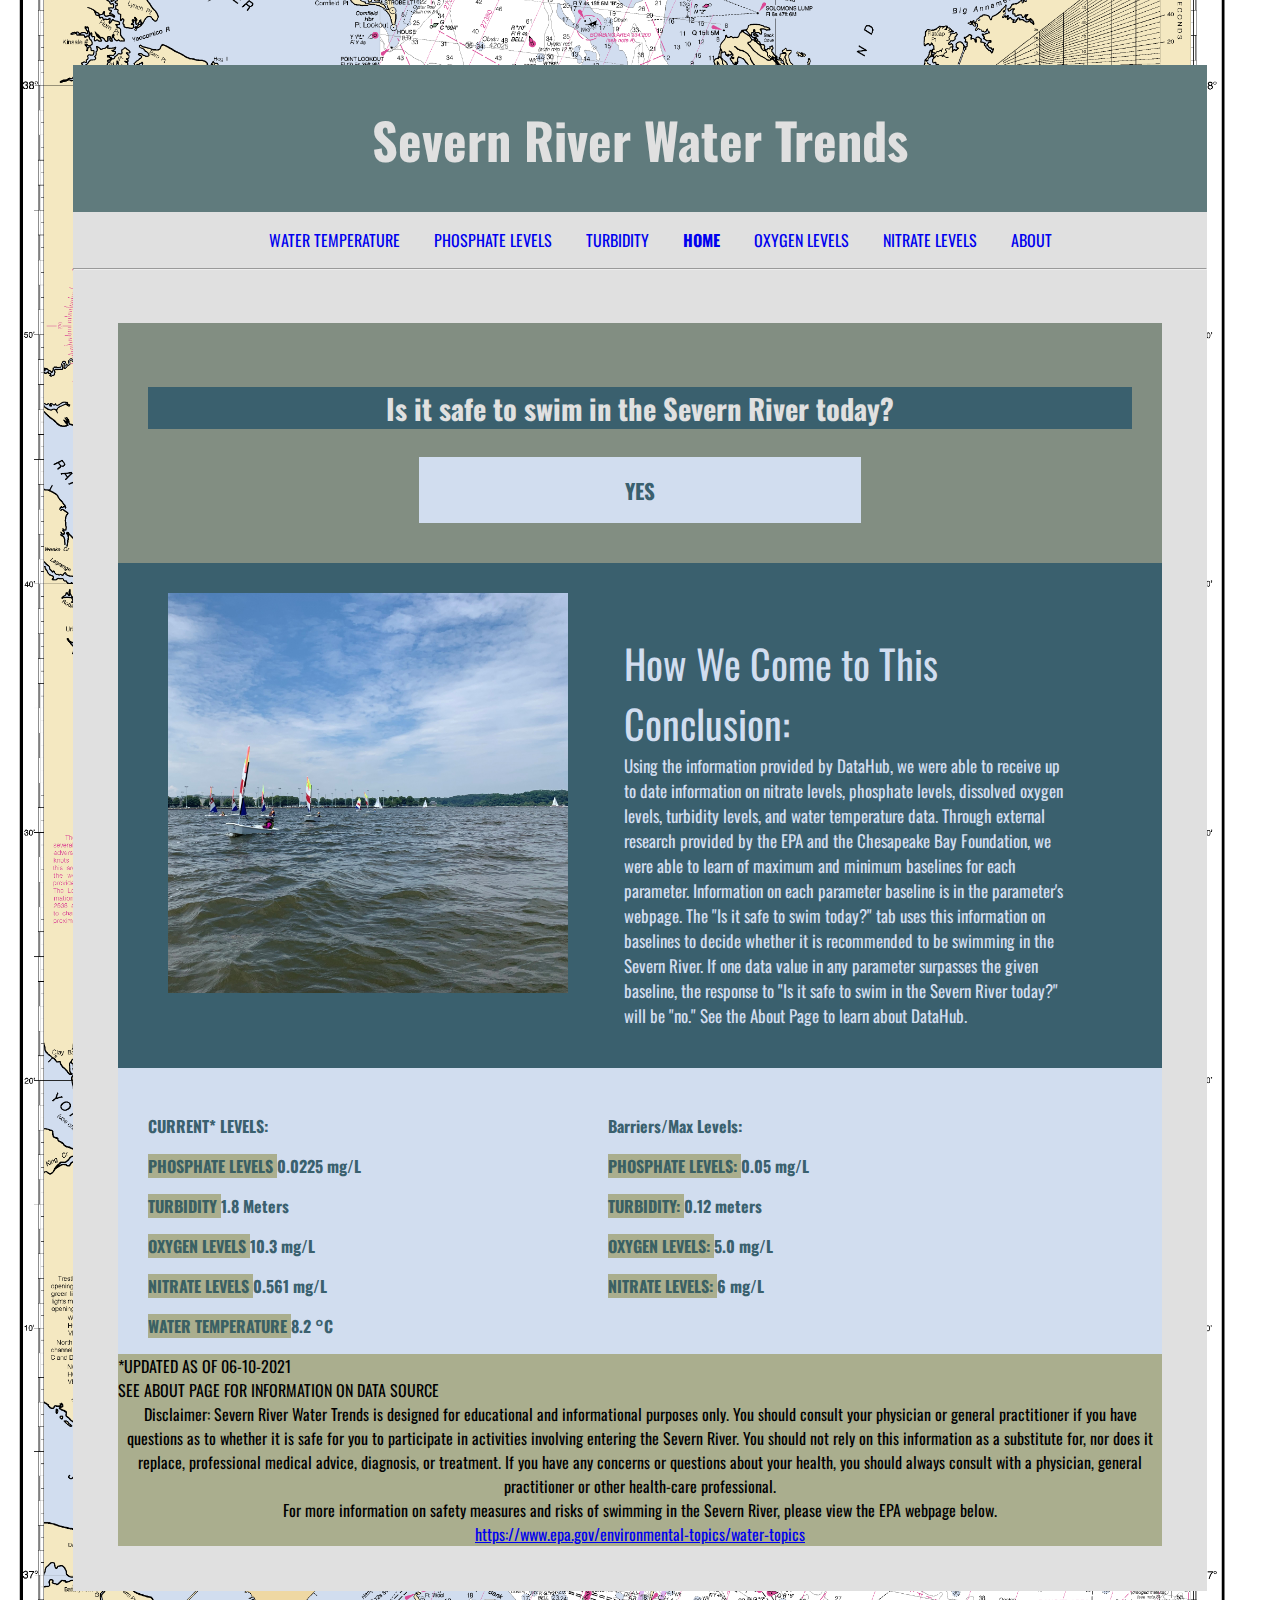
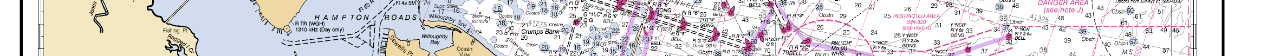
<file: docs/index.html>
<!DOCTYPE>
<html>

<head>
  <link rel="preconnect" href="https://fonts.gstatic.com">
  <link href="https://fonts.googleapis.com/css2?family=Oswald&display=swap" rel="stylesheet">
  <link rel="stylesheet" href="style.css" />
  <title> Home </title>
</head>

<body>
  <div id="container">
    <div id="title">
      <h1> Severn River Water Trends </h1>
    </div>
    <div id="link">
      <ul>
        <li> <a href="watertemp.html"> WATER TEMPERATURE </a> </li>
        <li> <a href="phosphate.html"> PHOSPHATE LEVELS </a> </li>
        <li> <a href="turbidity.html"> TURBIDITY </a> </li>
        <li class="active"> <a href="index.html"> HOME </a> </li>
        <li> <a href="oxygen.html"> OXYGEN LEVELS </a> </li>
        <li> <a href="nitrate.html"> NITRATE LEVELS </a> </li>
        <li> <a href="about.html"> ABOUT </a> </li>
      </ul>
      <hr />
    </div>
    <div id="content">
      <div id="background-head">
        <div id="parameter-title">
          <h2> Is it safe to swim in the Severn River today? </h2>
        </div>
        <div id="safety-container">
          <div id="safety-yes-no">
            <h2> YES </h2>
          </div>
        </div>
      </div>
      <div id="conclusion-container">
        <div id="left-side">
          <img src="severn-picture.jpg" height="400" />
        </div>
        <div id="right-side">
          <p> How We Come to This Conclusion: <br />
            <span style="font-size: 17px;"> Using the information provided by DataHub, we were able to receive up to date information on nitrate levels, phosphate levels, dissolved oxygen levels, turbidity levels, and water temperature data.  Through external research provided by the EPA and the Chesapeake Bay Foundation, we were able to learn of maximum and minimum baselines for each parameter.  Information on each parameter baseline is in the parameter's webpage.  The "Is it safe to swim today?" tab uses this information on baselines to decide whether it is recommended to be swimming in the Severn River.  If one data value in any parameter surpasses the given baseline, the response to "Is it safe to swim in the Severn River today?" will be "no."  See the About Page to learn about DataHub. </span>
          </p>
        </div>
      </div>
    <div id="levels">
      <div id="left-side">
          <p> CURRENT* LEVELS: </p>
          <p> <span class="highlight"> PHOSPHATE LEVELS </span>  0.0225 mg/L </p>
          <p> <span class="highlight"> TURBIDITY </span> 1.8 Meters  </p>
          <p> <span class="highlight"> OXYGEN LEVELS </span>  10.3 mg/L </p>
          <p> <span class="highlight"> NITRATE LEVELS </span>  0.561 mg/L  </p>
          <p> <span class="highlight"> WATER TEMPERATURE </span> 8.2 &deg;C </p>
        </div>
        <div id="right-side">
          <p> Barriers/Max Levels: </p>
          <p> <span class="highlight"> PHOSPHATE LEVELS: </span> 0.05 mg/L </p>
          <p> <span class="highlight"> TURBIDITY: </span> 0.12 meters  </p>
          <p> <span class="highlight"> OXYGEN LEVELS: </span> 5.0 mg/L </p>
          <p> <span class="highlight"> NITRATE LEVELS: </span> 6 mg/L </p>
        </div>
      </div>
    <div id="updated-as-of">
      <p> *UPDATED AS OF  06-10-2021 <br />
          SEE ABOUT PAGE FOR INFORMATION ON DATA SOURCE
      </p>
      <div id="disclaimer">
        <p> Disclaimer: Severn River Water Trends is designed for educational and informational purposes only. You should consult your physician or general practitioner if you have questions as to whether it is safe for you to participate in activities involving entering the Severn River. You should not rely on this information as a substitute for, nor does it replace, professional medical advice, diagnosis, or treatment. If you have any concerns or questions about your health, you should always consult with a physician, general practitioner or other health-care professional.
        </p>
        <p> For more information on safety measures and risks of swimming in the Severn River, please view the EPA webpage below. </p>
        <a href=" https://www.epa.gov/environmental-topics/water-topics">  https://www.epa.gov/environmental-topics/water-topics </a>
      </div>
    </div>
    </div>
    </div>
  </div>
</body>

</html>
</file>
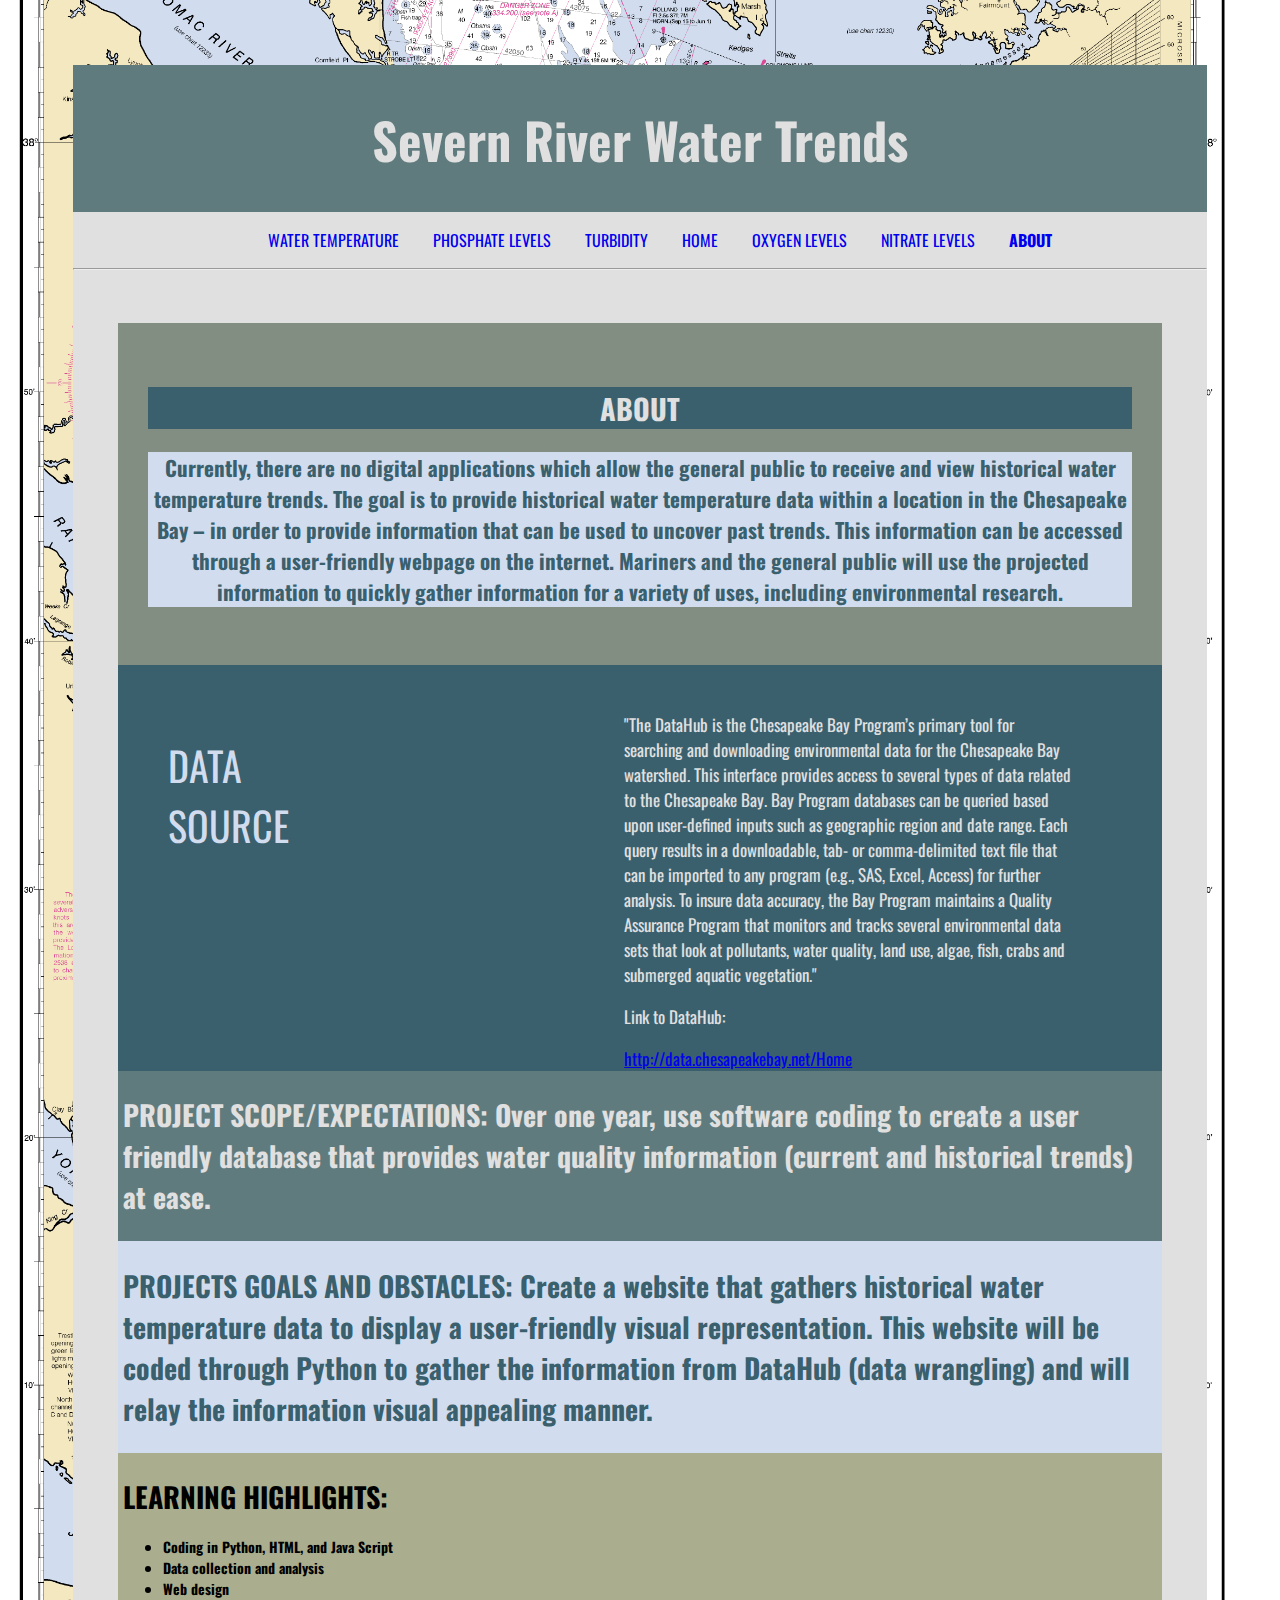
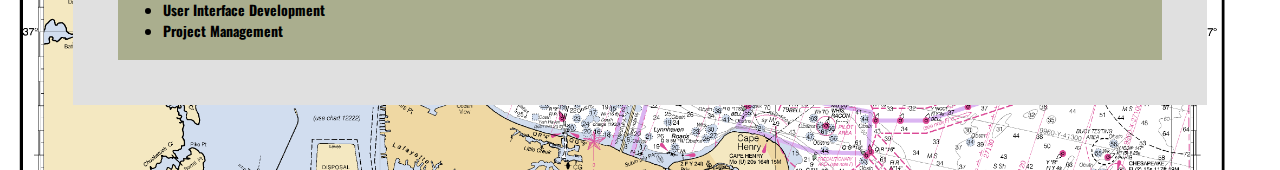
<file: docs/about.html>
<!DOCTYPE>
<html>

<head>
  <link rel="preconnect" href="https://fonts.gstatic.com">
  <link href="https://fonts.googleapis.com/css2?family=Oswald&display=swap" rel="stylesheet">
  <link rel="stylesheet" href="style.css" />
  <title> About </title>
</head>

<body>
  <div id="container">
    <div id="title">
      <h1> Severn River Water Trends </h1>
    </div>
    <div id="link">
      <ul>
        <li> <a href="watertemp.html"> WATER TEMPERATURE </a> </li>
        <li> <a href="phosphate.html"> PHOSPHATE LEVELS </a> </li>
        <li> <a href="turbidity.html"> TURBIDITY </a> </li>
        <li> <a href="index.html"> HOME </a> </li>
        <li> <a href="oxygen.html"> OXYGEN LEVELS </a> </li>
        <li> <a href="nitrate.html"> NITRATE LEVELS </a> </li>
        <li class="active"> <a href="about.html"> ABOUT </a> </li>
      </ul>
      <hr />
    </div>
    <div id="content">
      <div id="background-head">
        <div id="parameter-title">
          <h2> ABOUT </h2>
        </div>
        <div id="parameter-description">
          <h2> Currently, there are no digital applications which allow the general public
to receive and view historical water temperature trends. The goal is to provide historical water
temperature data within a location in the Chesapeake Bay – in order to provide information that
can be used to uncover past trends. This information can be accessed through a user-friendly
webpage on the internet. Mariners and the general public will use the projected information to
quickly gather information for a variety of uses, including environmental research. </h2>
        </div>
      </div>
      <div id="data-sources">
        <div id="left-side">
          <p> DATA <br /> SOURCE </p>
        </div>
        <div id="right-side">
          <p> "The DataHub is the Chesapeake Bay Program’s primary tool for searching and downloading environmental data for the Chesapeake Bay watershed. This interface provides access to several types of data related to the Chesapeake Bay. Bay Program databases can be queried based upon user-defined inputs such as geographic region and date range. Each query results in a downloadable, tab- or comma-delimited text file that can be imported to any program (e.g., SAS, Excel, Access) for further analysis. To insure data accuracy, the Bay Program maintains a Quality Assurance Program that monitors and tracks several environmental data sets that look at pollutants, water quality, land use, algae, fish, crabs and submerged aquatic vegetation." </p>
          <p> Link to DataHub: </p>
            <a href="http://data.chesapeakebay.net/Home"> http://data.chesapeakebay.net/Home </a>
        </div>
      </div>
      <div id="project-scope">
        <h1> PROJECT SCOPE/EXPECTATIONS: Over one year, use software coding to create a user friendly database that provides water quality
information (current and historical trends) at ease. </h1>
      </div>

      <div id="project-goals">
        <h1> PROJECTS GOALS AND OBSTACLES: Create a website that gathers historical water temperature data to
display a user-friendly visual representation. This website will be coded through Python to gather
the information from DataHub (data wrangling) and will relay the information visual appealing
manner. </h1>
      </div>

      <div id="learning-highlights">
        <h1> LEARNING HIGHLIGHTS: </h1>
        <ul>
          <li> Coding in Python, HTML, and Java Script </li>
          <li> Data collection and analysis </li>
          <li> Web design </li>
          <li> User Interface Development </li>
          <li> Project Management </li>
        </ul>
      </div>

    </div>
  </div>
</body>

</html>
</file>
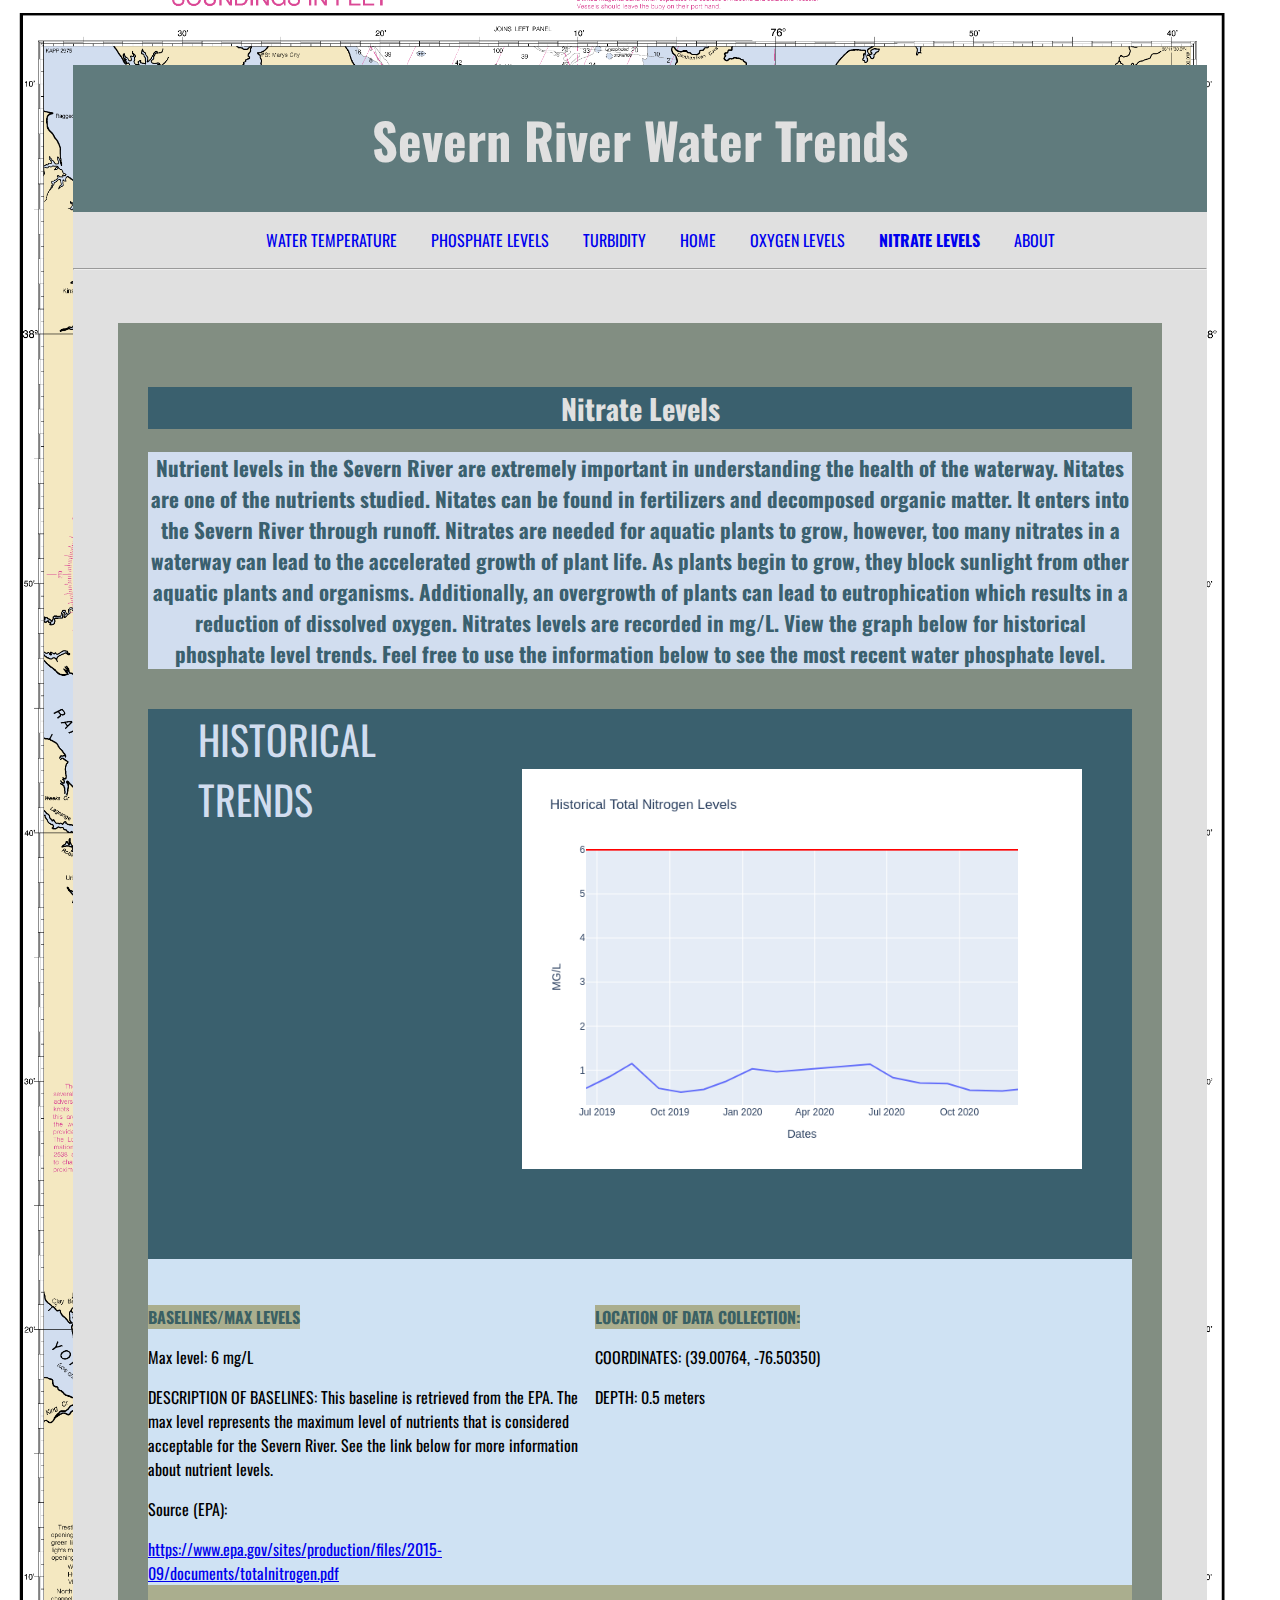
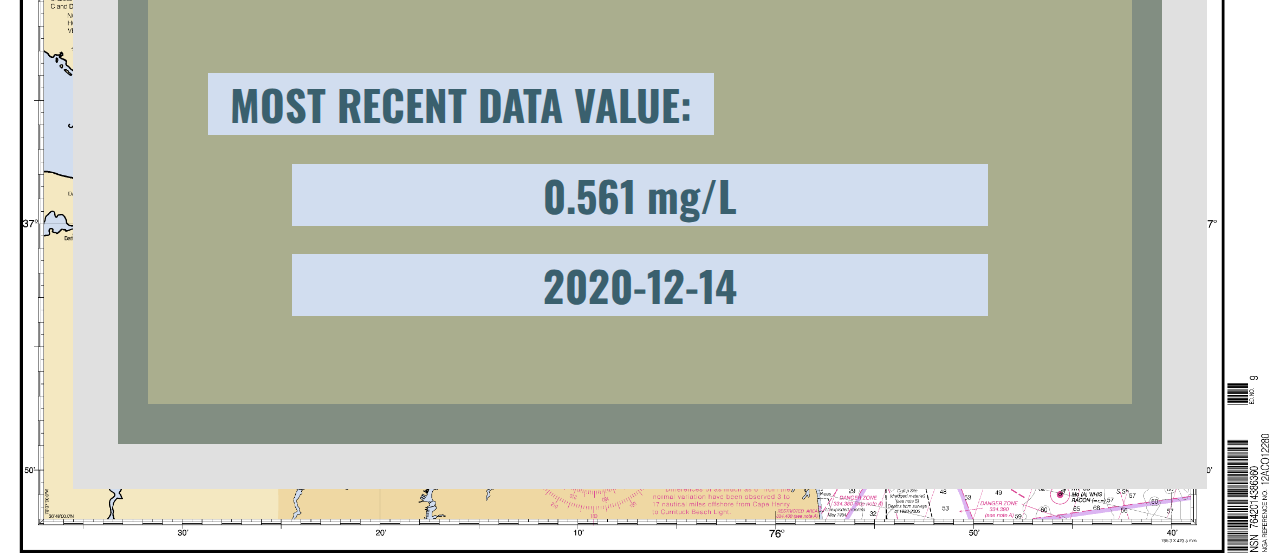
<file: docs/nitrate.html>
<!DOCTYPE>
<html>

<head>
  <link rel="preconnect" href="https://fonts.gstatic.com">
  <link href="https://fonts.googleapis.com/css2?family=Oswald&display=swap" rel="stylesheet">
  <link rel="stylesheet" href="style.css" />
  <title> Nitrate </title>
</head>

<body>
  <div id="container">
    <div id="title">
      <h1> Severn River Water Trends </h1>
    </div>
    <div id="link">
      <ul>
        <li> <a href="watertemp.html"> WATER TEMPERATURE </a> </li>
        <li> <a href="phosphate.html"> PHOSPHATE LEVELS </a> </li>
        <li> <a href="turbidity.html"> TURBIDITY </a> </li>
        <li> <a href="index.html"> HOME </a> </li>
        <li> <a href="oxygen.html"> OXYGEN LEVELS </a> </li>
        <li  class="active"> <a href="nitrate.html"> NITRATE LEVELS </a> </li>
        <li> <a href="about.html"> ABOUT </a> </li>
      </ul>
      <hr />
    </div>
    <div id="content">
      <div id="background-head">
        <div id="parameter-title">
          <h2> Nitrate Levels </h2>
        </div>
        <div id="parameter-description">
          <h2> Nutrient levels in the Severn River are extremely important in understanding the health of the waterway. Nitates are one of the nutrients studied. Nitates can be found in fertilizers and decomposed organic matter.  It enters into the Severn River through runoff.  Nitrates are needed for aquatic plants to grow, however, too many nitrates in a waterway can lead to the accelerated growth of plant life.  As plants begin to grow, they block sunlight from other aquatic plants and organisms. Additionally, an overgrowth of plants can lead to eutrophication which results in a reduction of dissolved oxygen. Nitrates levels are recorded in mg/L. View the graph below for historical phosphate level trends. Feel free to use the information below to see the most recent water phosphate level. <h2>
      </div>
      <div id="historical-trend-container">
        <p> HISTORICAL <br /> TRENDS
          <img src="nitrate.png" height="400" />
        </p>
      </div>
      <div id="data-words">
        <div id="left-side">
          <p> <span class="highlight"> BASELINES/MAX LEVELS </span> </p>
          <p> Max level: 6 mg/L </p>
          <p> DESCRIPTION OF BASELINES: This baseline is retrieved from the EPA. The max level represents the maximum level of nutrients that is considered acceptable for the Severn River. See the link below for more information about nutrient levels. </p>
          <p> Source (EPA): </p>
            <a href="https://www.epa.gov/sites/production/files/2015-09/documents/totalnitrogen.pdf"> https://www.epa.gov/sites/production/files/2015-09/documents/totalnitrogen.pdf </a>
        </div>
        <div id="right-side">
          <p> <span class="highlight"> LOCATION OF DATA COLLECTION: </span> </p>
          <p> COORDINATES: (39.00764,	-76.50350) </p>
          <p> DEPTH: 0.5 meters </p>
        </div>
      </div>
      <div id="updated-value">
        <h1> <span class="highlight-alt"> &nbsp; MOST RECENT DATA VALUE: &nbsp; </span> </h1>
        <div id="placeholder-value">
          <h1> 0.561 mg/L </h1>
        </div>
        <div id="placeholder-value">
          <h1> 2020-12-14 </h1>
        </div>
      </div>
    </div>
  </div>
</body>

</html>
</file>
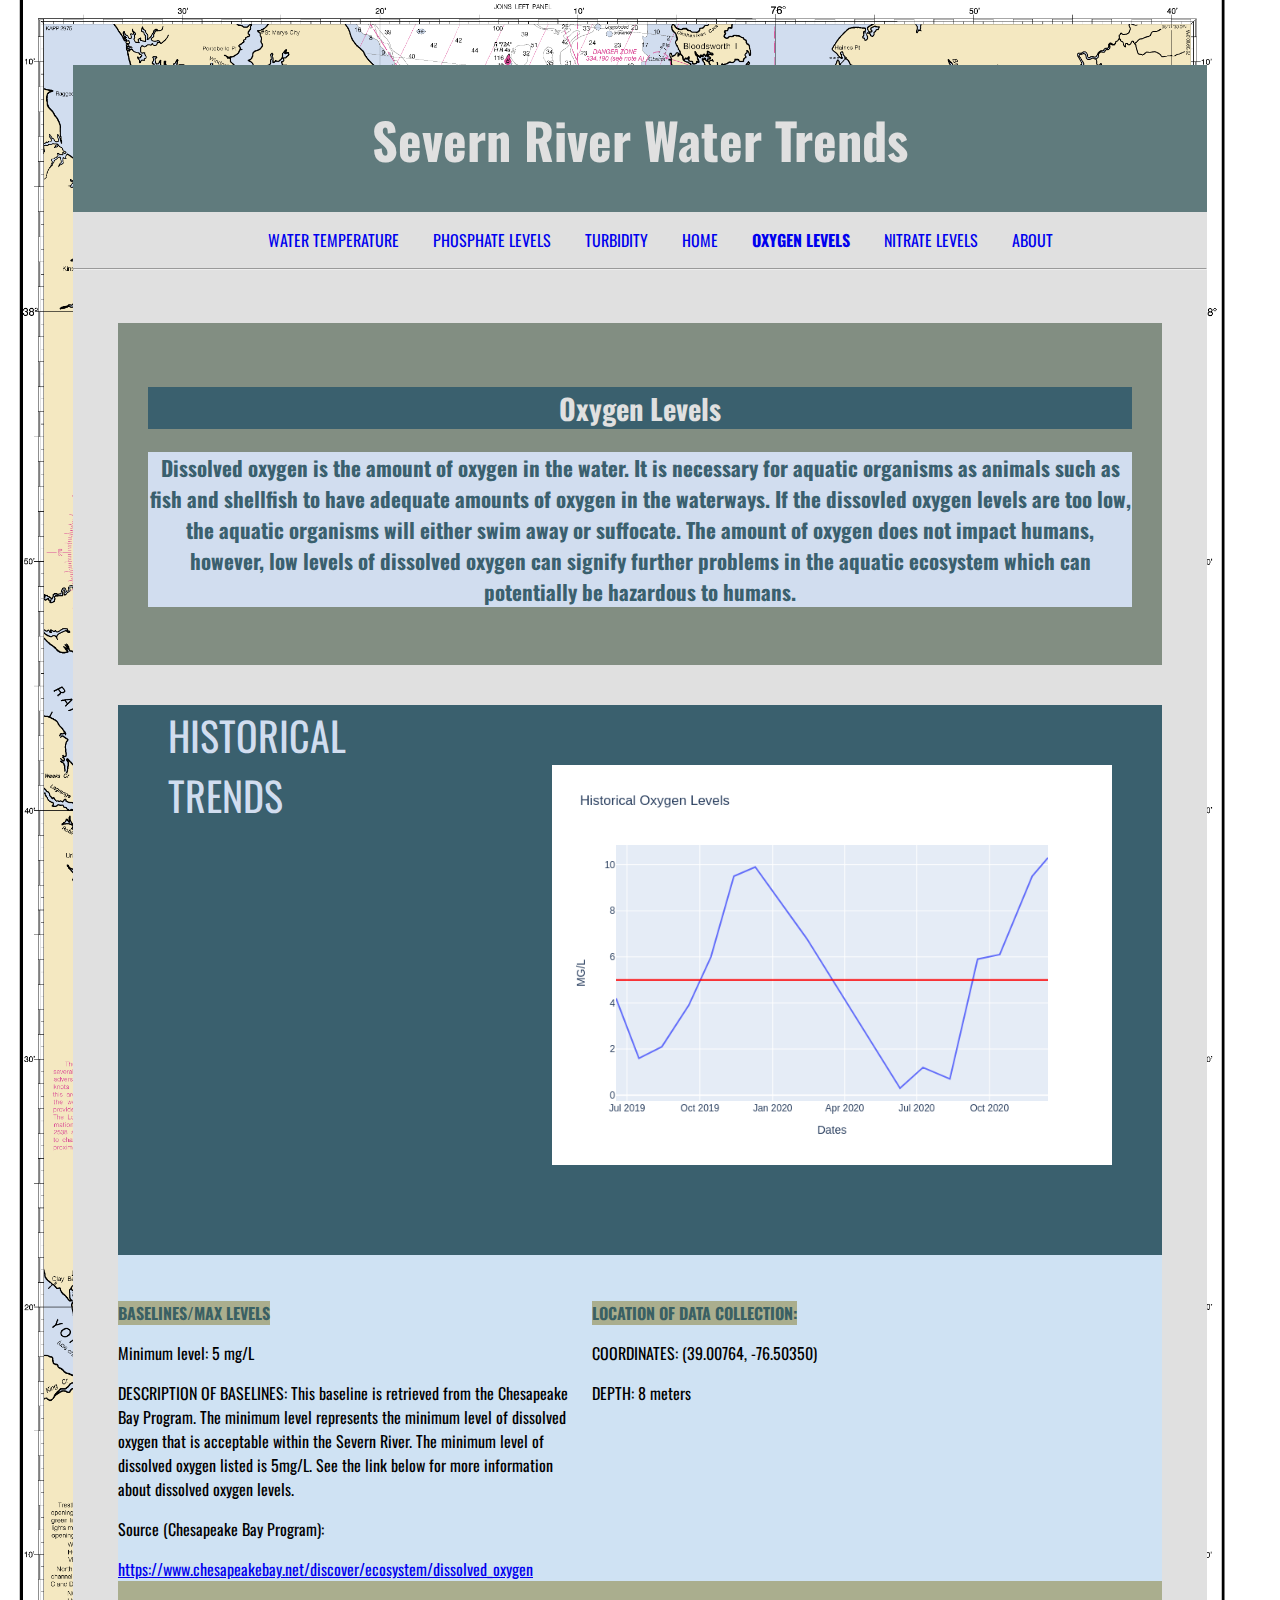
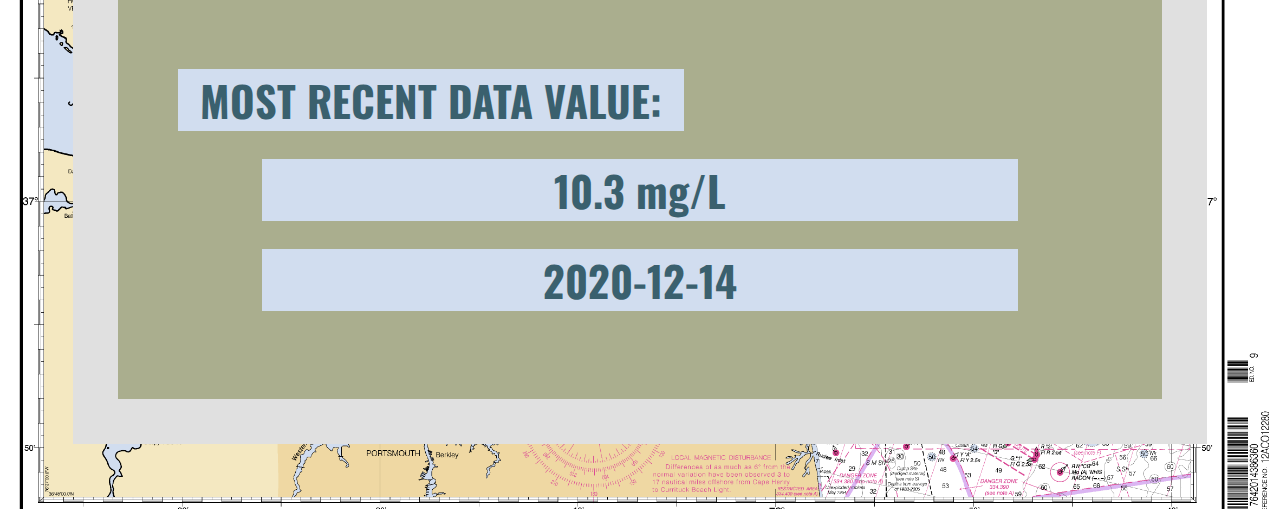
<file: docs/oxygen.html>
<!DOCTYPE>
<html>

<head>
  <link rel="preconnect" href="https://fonts.gstatic.com">
  <link href="https://fonts.googleapis.com/css2?family=Oswald&display=swap" rel="stylesheet">
  <link rel="stylesheet" href="style.css" />
  <title> Oxygen </title>
</head>

<body>
  <div id="container">
    <div id="title">
      <h1> Severn River Water Trends </h1>
    </div>
    <div id="link">
      <ul>
        <li> <a href="watertemp.html"> WATER TEMPERATURE </a> </li>
        <li> <a href="phosphate.html"> PHOSPHATE LEVELS </a> </li>
        <li> <a href="turbidity.html"> TURBIDITY </a> </li>
        <li> <a href="index.html"> HOME </a> </li>
        <li  class="active"> <a href="oxygen.html"> OXYGEN LEVELS </a> </li>
        <li> <a href="nitrate.html"> NITRATE LEVELS </a> </li>
        <li> <a href="about.html"> ABOUT </a> </li>
      </ul>
      <hr />
    </div>
    <div id="content">
      <div id="background-head">
        <div id="parameter-title">
          <h2> Oxygen Levels </h2>
        </div>
        <div id="parameter-description">
          <h2> Dissolved oxygen is the amount of oxygen in the water.  It is necessary for aquatic organisms as animals such as fish and shellfish to have adequate amounts of oxygen in the waterways.  If the dissovled oxygen levels are too low, the aquatic organisms will either swim away or suffocate.  The amount of oxygen does not impact humans, however, low levels of dissolved oxygen can signify further problems in the aquatic ecosystem which can potentially be hazardous to humans. </h2>
        </div>
      </div>
      <div id="historical-trend-container">
        <p> HISTORICAL <br /> TRENDS
          <img src="oxygen.png" height="400" />
        </p>
      </div>
      <div id="data-words">
        <div id="left-side">
          <p> <span class="highlight"> BASELINES/MAX LEVELS </span> </p>
          <p> Minimum level: 5 mg/L </p>
          <p> DESCRIPTION OF BASELINES: This baseline is retrieved from the Chesapeake Bay Program. The minimum level represents the minimum level of dissolved oxygen that is acceptable within the Severn River.  The minimum level of dissolved oxygen listed is 5mg/L.  See the link below for more information about dissolved oxygen levels. </p></p>
          <p> Source (Chesapeake Bay Program): </p>
            <a href="https://www.chesapeakebay.net/discover/ecosystem/dissolved_oxygen"> https://www.chesapeakebay.net/discover/ecosystem/dissolved_oxygen </a>
        </div>
        <div id="right-side">
          <p> <span class="highlight"> LOCATION OF DATA COLLECTION: </span> </p>
          <p> COORDINATES: (39.00764,	-76.50350) </p>
          <p> DEPTH: 8 meters </p>
        </div>
      </div>
      <div id="updated-value">
        <h1> <span class="highlight-alt"> &nbsp; MOST RECENT DATA VALUE: &nbsp; </span> </h1>
        <div id="placeholder-value">
          <h1> 10.3 mg/L </h1>
        </div>
        <div id="placeholder-value">
          <h1> 2020-12-14 </h1>
        </div>
      </div>
    </div>
  </div>
</body>

</html>
</file>
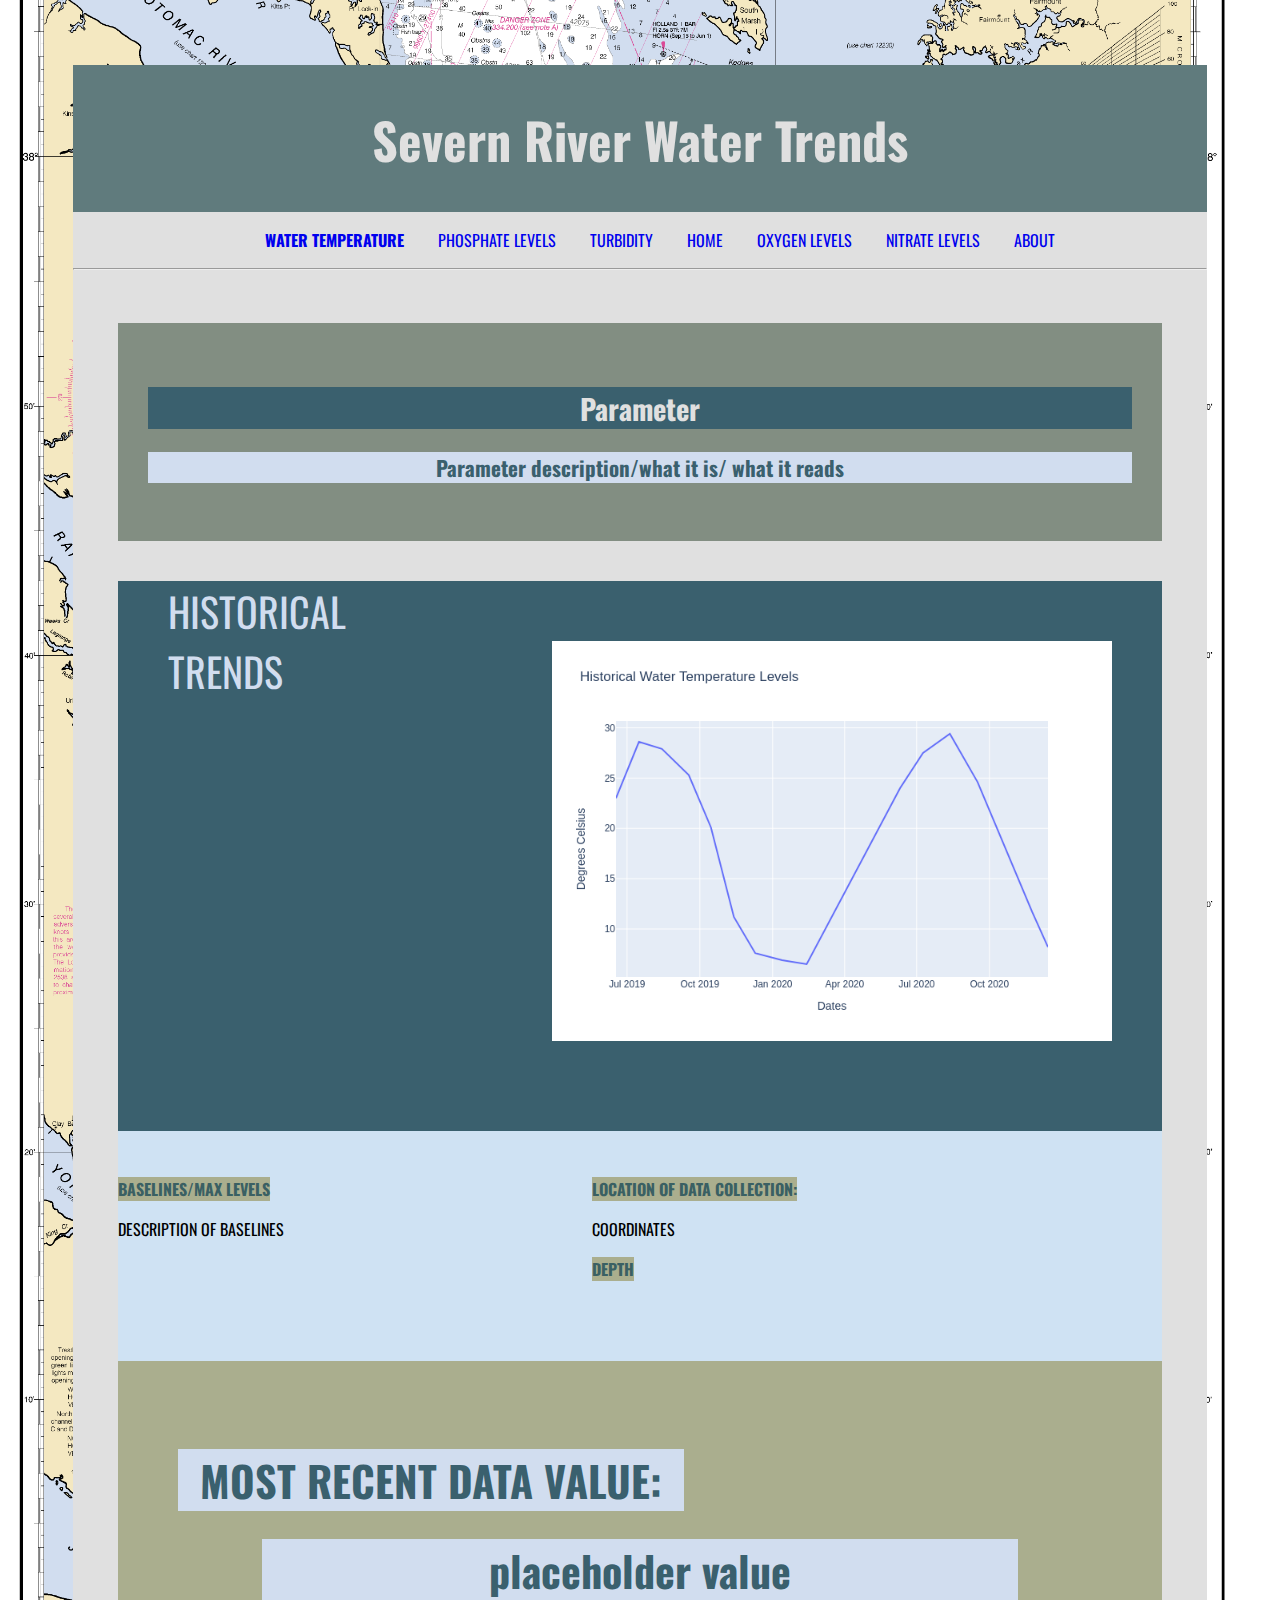
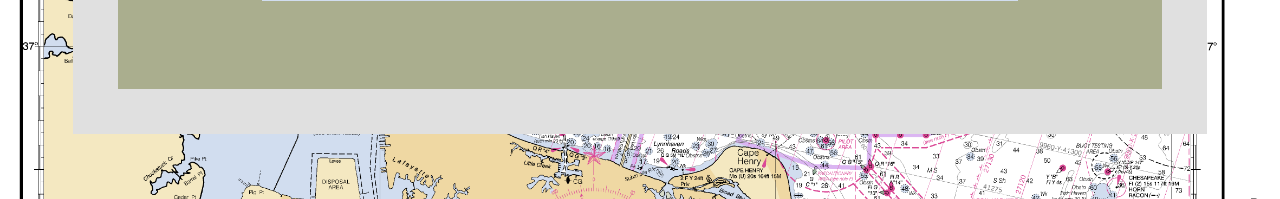
<file: docs/parameter.html>
<!DOCTYPE>
<html>

<head>
  <link rel="preconnect" href="https://fonts.gstatic.com">
  <link href="https://fonts.googleapis.com/css2?family=Oswald&display=swap" rel="stylesheet">
  <link rel="stylesheet" href="style.css" />
  <title> Parameter </title>
</head>

<body>
  <div id="container">
    <div id="title">
      <h1> Severn River Water Trends </h1>
    </div>
    <div id="link">
      <ul>
        <li class="active"> <a href="parameter.html"> WATER TEMPERATURE </a> </li>
        <li> <a href="index.html"> PHOSPHATE LEVELS </a> </li>
        <li> <a href="index.html"> TURBIDITY </a> </li>
        <li> <a href="home.html"> HOME </a> </li>
        <li> <a href="index.html"> OXYGEN LEVELS </a> </li>
        <li> <a href="index.html"> NITRATE LEVELS </a> </li>
        <li> <a href="about.html"> ABOUT </a> </li>
      </ul>
      <hr />
    </div>
    <div id="content">
      <div id="background-head">
        <div id="parameter-title">
          <h2> Parameter </h2>
        </div>
        <div id="parameter-description">
          <h2> Parameter description/what it is/ what it reads </h2>
        </div>
      </div>
      <div id="historical-trend-container">
        <p> HISTORICAL <br /> TRENDS
          <img src="temperature.png" height="400" />
        </p>
      </div>
      <div id="data-words">
        <div id="left-side">
          <p> <span class="highlight"> BASELINES/MAX LEVELS </span> </p>
          <p> DESCRIPTION OF BASELINES </p>
        </div>
        <div id="right-side">
          <p> <span class="highlight"> LOCATION OF DATA COLLECTION: </span> </p>
          <p> COORDINATES </p>
          <p> <span class="highlight"> DEPTH </span> </p>
        </div>
      </div>
      <div id="updated-value">
        <h1> <span class="highlight-alt"> &nbsp; MOST RECENT DATA VALUE: &nbsp; </span> </h1>
        <div id="placeholder-value">
          <h1> placeholder value </h1>
        </div>
      </div>
    </div>
  </div>
</body>

</html>
</file>
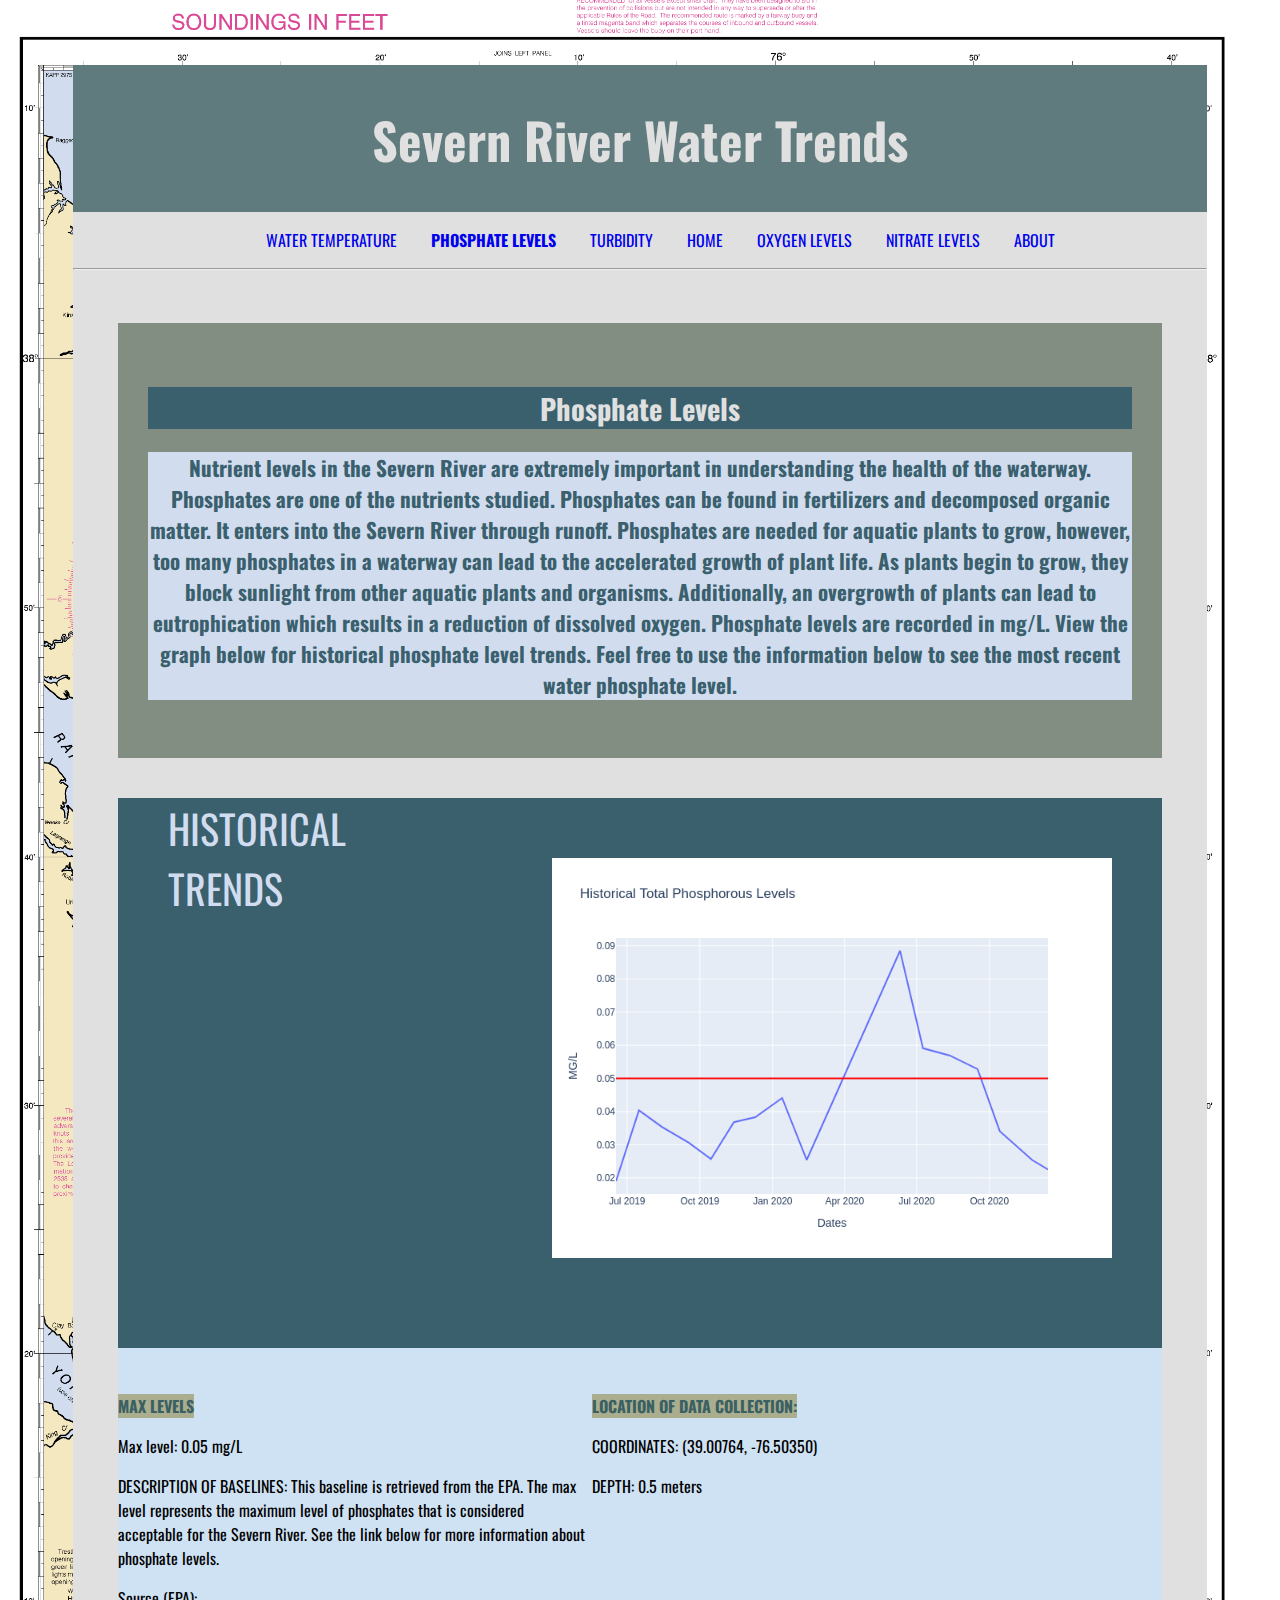
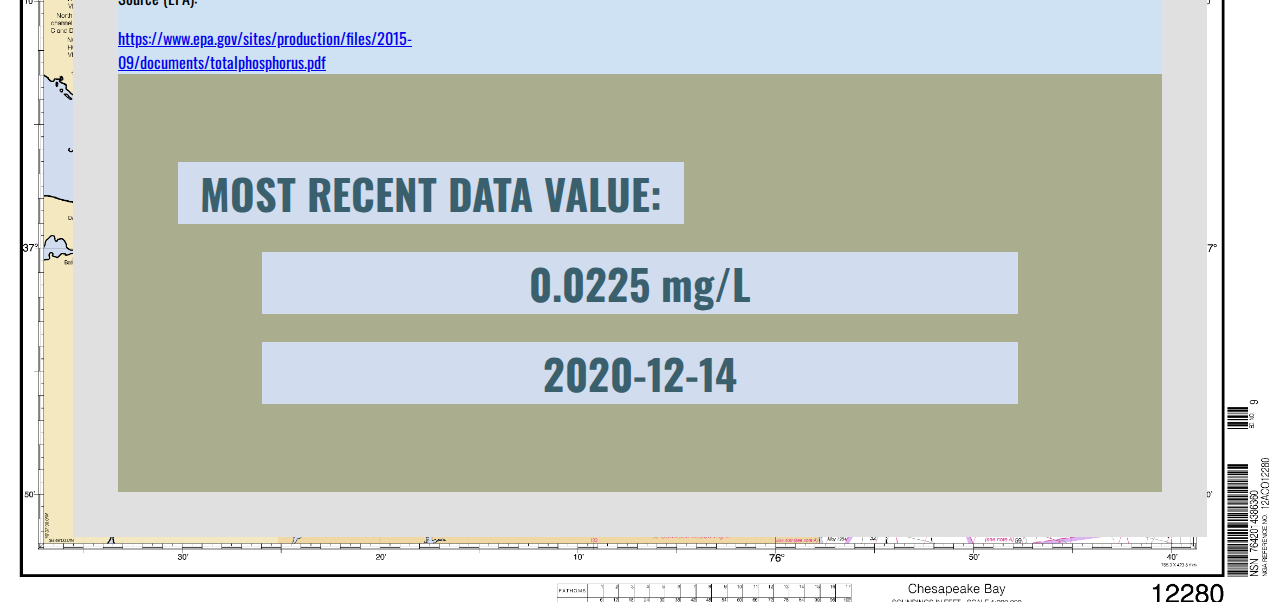
<file: docs/phosphate.html>
<!DOCTYPE>
<html>

<head>
  <link rel="preconnect" href="https://fonts.gstatic.com">
  <link href="https://fonts.googleapis.com/css2?family=Oswald&display=swap" rel="stylesheet">
  <link rel="stylesheet" href="style.css" />
  <title> Phosphate </title>
</head>

<body>
  <div id="container">
    <div id="title">
      <h1> Severn River Water Trends </h1>
    </div>
    <div id="link">
      <ul>
        <li> <a href="watertemp.html"> WATER TEMPERATURE </a> </li>
        <li class="active"> <a href="phosphate.html"> PHOSPHATE LEVELS </a> </li>
        <li> <a href="turbidity.html"> TURBIDITY </a> </li>
        <li> <a href="index.html"> HOME </a> </li>
        <li> <a href="oxygen.html"> OXYGEN LEVELS </a> </li>
        <li> <a href="nitrate.html"> NITRATE LEVELS </a> </li>
        <li> <a href="about.html"> ABOUT </a> </li>
      </ul>
      <hr />
    </div>
    <div id="content">
      <div id="background-head">
        <div id="parameter-title">
          <h2> Phosphate Levels </h2>
        </div>
        <div id="parameter-description">
          <h2> Nutrient levels in the Severn River are extremely important in understanding the health of the waterway. Phosphates are one of the nutrients studied. Phosphates can be found in fertilizers and decomposed organic matter.  It enters into the Severn River through runoff.  Phosphates are needed for aquatic plants to grow, however, too many phosphates in a waterway can lead to the accelerated growth of plant life.  As plants begin to grow, they block sunlight from other aquatic plants and organisms. Additionally, an overgrowth of plants can lead to eutrophication which results in a reduction of dissolved oxygen. Phosphate levels are recorded in mg/L. View the graph below for historical phosphate level trends. Feel free to use the information below to see the most recent water phosphate level.</h2>
        </div>
      </div>
      <div id="historical-trend-container">
        <p> HISTORICAL <br /> TRENDS
          <img src="phosphate.png" height="400" />
        </p>
      </div>
      <div id="data-words">
        <div id="left-side">
          <p> <span class="highlight"> MAX LEVELS </span> </p>
          <p> Max level: 0.05 mg/L </p>
          <p> DESCRIPTION OF BASELINES: This baseline is retrieved from the EPA. The max level represents the maximum level of phosphates that is considered acceptable for the Severn River.  See the link below for more information about phosphate levels. </p>
          <p> Source (EPA): </p>
            <a href="https://www.epa.gov/sites/production/files/2015-09/documents/totalphosphorus.pdf"> https://www.epa.gov/sites/production/files/2015-09/documents/totalphosphorus.pdf </a>
        </div>
        <div id="right-side">
          <p> <span class="highlight"> LOCATION OF DATA COLLECTION: </span> </p>
          <p> COORDINATES: (39.00764,	-76.50350) </p>
          <p> DEPTH: 0.5 meters </p>
        </div>
      </div>
      <div id="updated-value">
        <h1> <span class="highlight-alt"> &nbsp; MOST RECENT DATA VALUE: &nbsp; </span> </h1>
        <div id="placeholder-value">
          <h1> 0.0225 mg/L </h1>
        </div>
        <div id="placeholder-value">
          <h1> 2020-12-14 </h1>
        </div>
      </div>
    </div>
  </div>
</body>

</html>
</file>
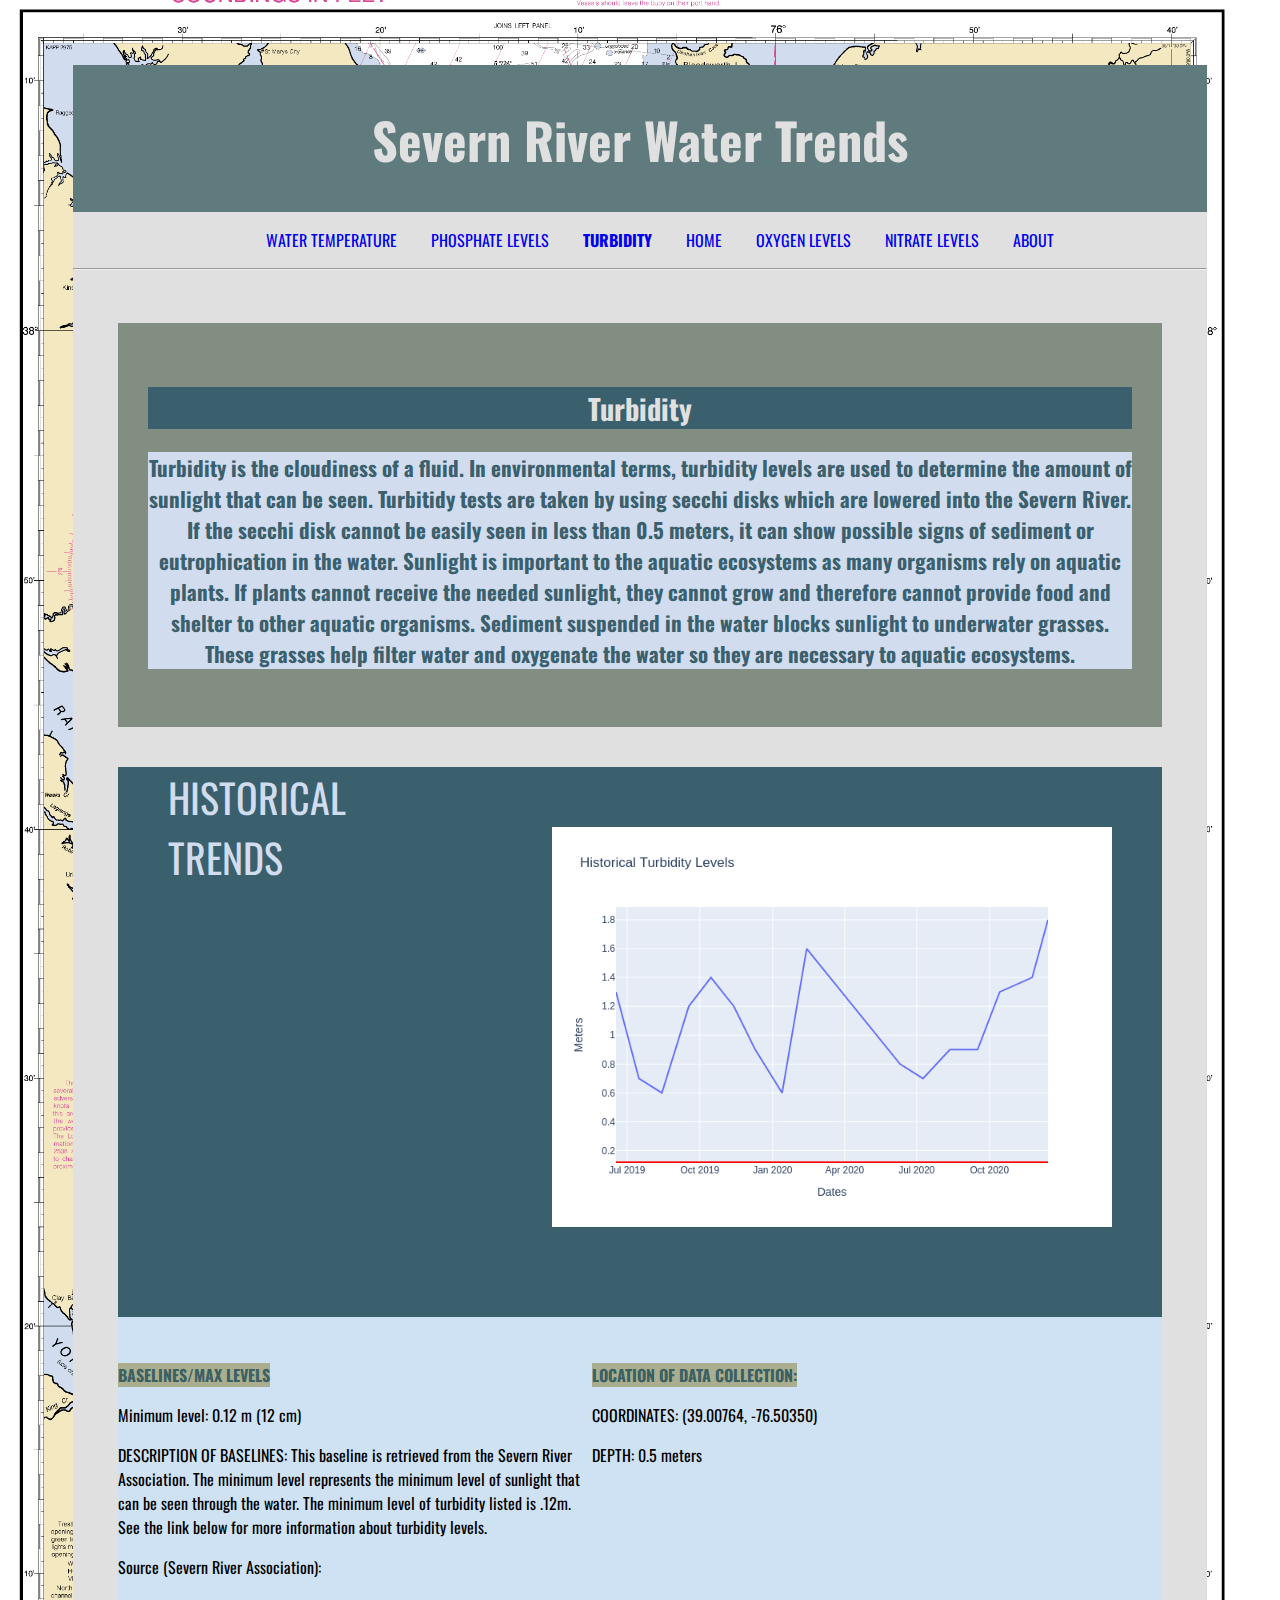
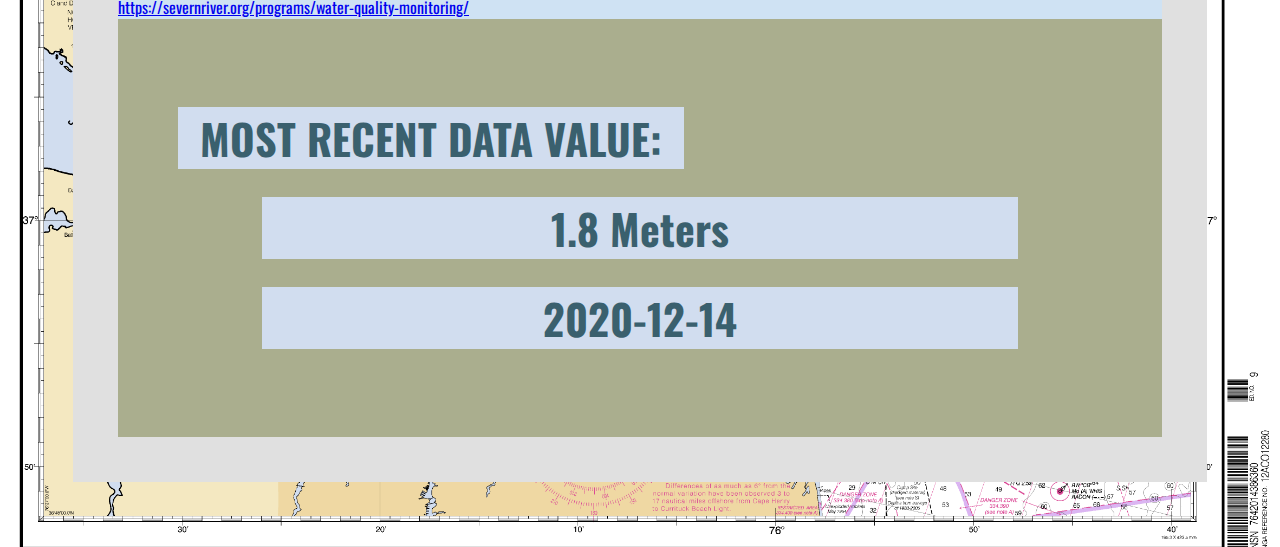
<file: docs/turbidity.html>
<!DOCTYPE>
<html>

<head>
  <link rel="preconnect" href="https://fonts.gstatic.com">
  <link href="https://fonts.googleapis.com/css2?family=Oswald&display=swap" rel="stylesheet">
  <link rel="stylesheet" href="style.css" />
  <title> Turbidity </title>
</head>

<body>
  <div id="container">
    <div id="title">
      <h1> Severn River Water Trends </h1>
    </div>
    <div id="link">
      <ul>
        <li> <a href="watertemp.html"> WATER TEMPERATURE </a> </li>
        <li> <a href="phosphate.html"> PHOSPHATE LEVELS </a> </li>
        <li  class="active"> <a href="turbidity.html"> TURBIDITY </a> </li>
        <li> <a href="index.html"> HOME </a> </li>
        <li> <a href="oxygen.html"> OXYGEN LEVELS </a> </li>
        <li> <a href="nitrate.html"> NITRATE LEVELS </a> </li>
        <li> <a href="about.html"> ABOUT </a> </li>
      </ul>
      <hr />
    </div>
    <div id="content">
      <div id="background-head">
        <div id="parameter-title">
          <h2> Turbidity </h2>
        </div>
        <div id="parameter-description">
          <h2> Turbidity is the cloudiness of a fluid.  In environmental terms, turbidity levels are used to determine the amount of sunlight that can be seen.  Turbitidy tests are taken by using secchi disks which are lowered into the Severn River. If the secchi disk cannot be easily seen in less than 0.5 meters, it can show possible signs of sediment or eutrophication in the water.  Sunlight is important to the aquatic ecosystems as many organisms rely on aquatic plants.  If plants cannot receive the needed sunlight, they cannot grow and therefore cannot provide food and shelter to other aquatic organisms. Sediment suspended in the water blocks sunlight to underwater grasses.  These grasses help filter water and oxygenate the water so they are necessary to aquatic ecosystems. </h2>
        </div>
      </div>
      <div id="historical-trend-container">
        <p> HISTORICAL <br /> TRENDS
          <img src="turbidity.png" height="400" />
        </p>
      </div>
      <div id="data-words">
        <div id="left-side">
          <p> <span class="highlight"> BASELINES/MAX LEVELS </span> </p>
          <p> Minimum level: 0.12 m (12 cm) </p>
          <p> DESCRIPTION OF BASELINES:  This baseline is retrieved from the Severn River Association. The minimum level represents the minimum level of sunlight that can be seen through the water.  The minimum level of turbidity listed is .12m.  See the link below for more information about turbidity levels. </p>
          <p> Source (Severn River Association): </p>
            <a href="https://severnriver.org/programs/water-quality-monitoring/"> https://severnriver.org/programs/water-quality-monitoring/ </a>
        </div>
        <div id="right-side">
          <p> <span class="highlight"> LOCATION OF DATA COLLECTION: </span> </p>
          <p> COORDINATES: (39.00764,	-76.50350) </p>
          <p> DEPTH: 0.5 meters </p>
        </div>
      </div>
      <div id="updated-value">
        <h1> <span class="highlight-alt"> &nbsp; MOST RECENT DATA VALUE: &nbsp; </span> </h1>
        <div id="placeholder-value">
          <h1> 1.8 Meters </h1>
        </div>
        <div id="placeholder-value">
          <h1> 2020-12-14 </h1>
        </div>
      </div>
    </div>
  </div>
</body>

</html>
</file>
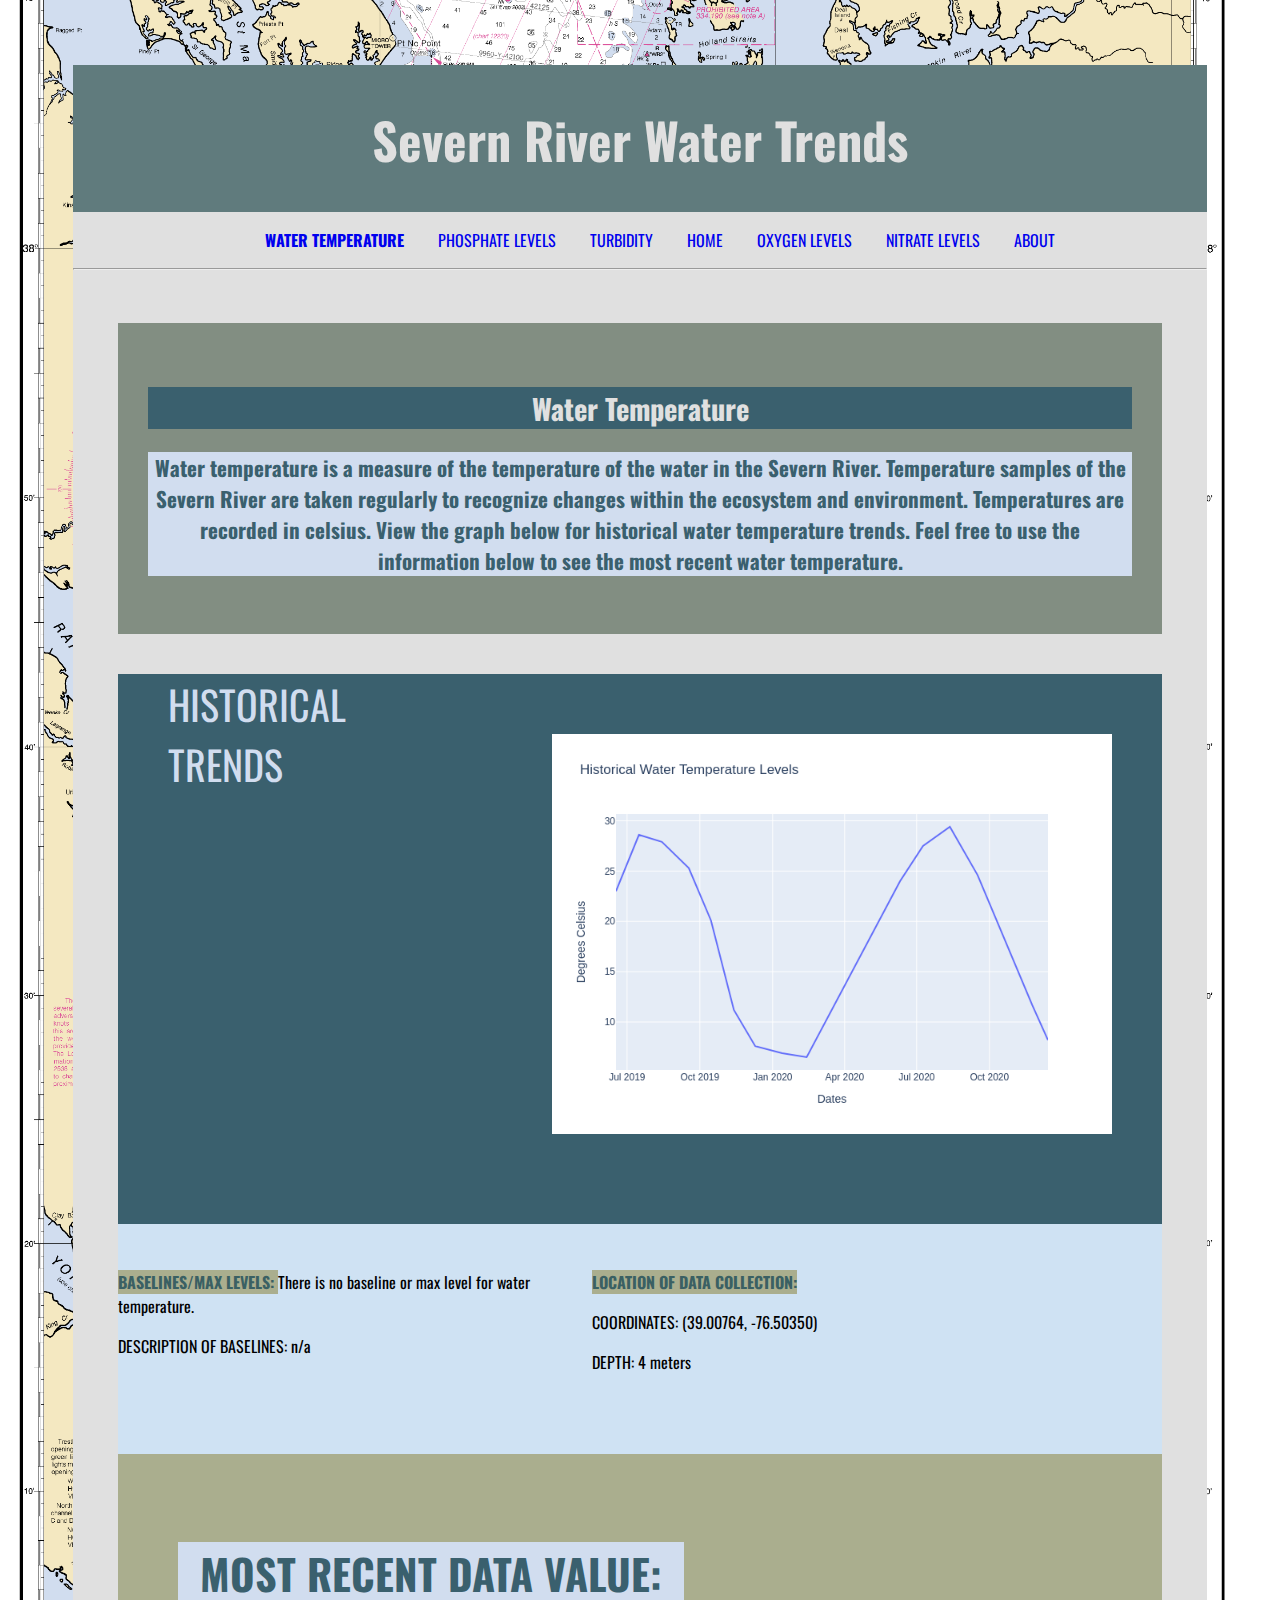
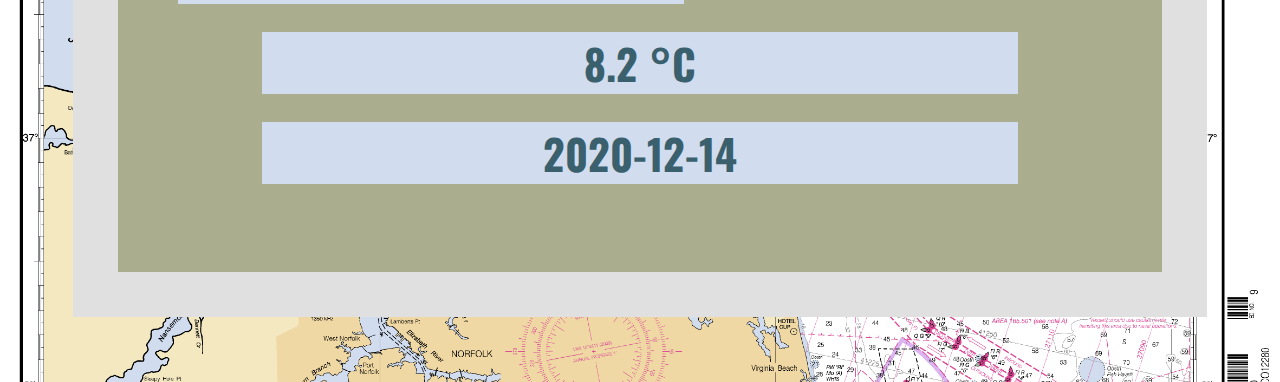
<file: docs/watertemp.html>
<!DOCTYPE>
<html>

<head>
  <link rel="preconnect" href="https://fonts.gstatic.com">
  <link href="https://fonts.googleapis.com/css2?family=Oswald&display=swap" rel="stylesheet">
  <link rel="stylesheet" href="style.css" />
  <title> Parameter </title>
</head>

<body>
  <div id="container">
    <div id="title">
      <h1> Severn River Water Trends </h1>
    </div>
    <div id="link">
      <ul>
        <li class="active"> <a href="watertemp.html"> WATER TEMPERATURE </a> </li>
        <li> <a href="phosphate.html"> PHOSPHATE LEVELS </a> </li>
        <li> <a href="turbidity.html"> TURBIDITY </a> </li>
        <li> <a href="index.html"> HOME </a> </li>
        <li> <a href="oxygen.html"> OXYGEN LEVELS </a> </li>
        <li> <a href="nitrate.html"> NITRATE LEVELS </a> </li>
        <li> <a href="about.html"> ABOUT </a> </li>
      </ul>
      <hr />
    </div>
    <div id="content">
      <div id="background-head">
        <div id="parameter-title">
          <h2> Water Temperature </h2>
        </div>
        <div id="parameter-description">
          <h2> Water temperature is a measure of the temperature of the water in the Severn River.  Temperature samples of the Severn River are taken regularly to recognize changes within the ecosystem and environment. Temperatures are recorded in celsius.  View the graph below for historical water temperature trends. Feel free to use the information below to see the most recent water temperature. </h2>
        </div>
      </div>
      <div id="historical-trend-container">
        <p> HISTORICAL <br /> TRENDS
          <img src="temperature.png" height="400" />
        </p>
      </div>
      <div id="data-words">
        <div id="left-side">
          <p> <span class="highlight"> BASELINES/MAX LEVELS: </span> There is no baseline or max level for water temperature.  </p>
          <p> DESCRIPTION OF BASELINES: n/a </p>
        </div>
        <div id="right-side">
          <p> <span class="highlight"> LOCATION OF DATA COLLECTION: </span> </p>
          <p> COORDINATES: (39.00764,	-76.50350) </p>
          <p> DEPTH: 4 meters </p>
        </div>
      </div>
      <div id="updated-value">
        <h1> <span class="highlight-alt"> &nbsp; MOST RECENT DATA VALUE: &nbsp; </span> </h1>
        <div id="placeholder-value">
          <h1> 8.2 &deg;C </h1>
        </div>
        <div id="placeholder-value">
          <h1> 2020-12-14 </h1>
        </div>
      </div>
    </div>
  </div>
</body>

</html>
</file>
<file: docs/style.css>
body{
  font-family: 'Oswald', sans-serif;
  background-image: url("backgroundChart.png");
  background-position: center;
  background-size: cover;
}
#container{
margin: 65px;
background-color: #e0e0e0;
}

#title{
background-color: #607b7d;
color: #e0e0e0;
text-align: center;
font-size: 25px;
padding-top: 3px;
padding-bottom: 3px;
}

#link li{
display: inline;
padding: 20px 15px 20px 15px;
font-color: #3a606e;
}

#link {
text-align: center;
}

#link .active{
  font-weight: bold;
}

#link a{
  text-decoration: none;
}

#background-head{
background-color: #828e82;
padding: 40px 30px 40px 30px;
}

#parameter-title{
background-color: #3a606e;
color: #e0e0e0;
text-align: center;
font-size: 19px;
}

#content{
padding: 45px;
}

#parameter-description{
background-color: #d1ddef;
color: #3a606e;
text-align:center;
font-weight: lighter;
font-size: 14px;
margin-top: 5px;
}

#historical-trend-container , #data-sources, #conclusion-container{
background-color: #3a606e;
font-size: 40px;
color: #d1ddef;
padding-left: 50px;
}

#historical-trend-container{
min-height: 550px;
}

#data-sources #right-side{
color: #e0e0e0;
font-size: 17px;
}

#historical-trend-container img{
  float: right;
  margin-right: 50px;
}

.highlight{
  background-color: #aaae8e;
  color: #3a6063;
  font-weight: bold;
}

#data-words{
  background-color: #cfe2f3;
}

#data-words div, #data-sources div, #conclusion-container div, #levels div{
  display: inline-block;
  width: 45%;
  min-height: 200px;
  vertical-align: top;
  padding-top: 30px;
}

#updated-value {
background-color: #aaae8e;
font-size: 21px;
color: #3a606e;
padding: 60px;
}

#updated-value .highlight-alt{
  background-color: #d1ddef;
}

#placeholder-value {
  background-color: #d1ddef;
  text-align: center;
  margin-left: 84px;
  margin-right: 84px;
}

#project-scope {
  background-color: #607b7d;
  color: #e0e0e0;
  font-size: 14px;
  font-weight: bold;
  margin: 0;
  padding: 5px;
}

#project-goals {
  background-color: #d1ddef;
  color: #3a606e;
  font-size: 14px;
  font-weight: bold;
  margin: 0;
  padding: 5px;
}

#learning-highlights {
  background-color: #aaae8e;
  color: #000000;
  font-size: 14px;
  font-weight: bold;
  margin: 0;
  padding: 5px;
}

#safety-yes-no{
  background-color: #d1ddef;
  color: #3a606e;
  text-align: center;
  font-weight: lighter;
  font-size: 14px;
  margin-top: 5px;
  width: 45%;
}

#safety-container{
  display: flex;
  justify-content: center;
}

.smaller{
  font-size: 75%;
}

#levels{
background-color: #d1ddef;
color: #3a606e;
font-weight: bold;
size: 14px;
padding-left: 30px;
}

#updated-as-of{
background-color: #aaae8e;
color: #000000;
}

#updated-as-of p{
margin: 0;
}


#disclaimer{
text-align: center;
}
</file>
